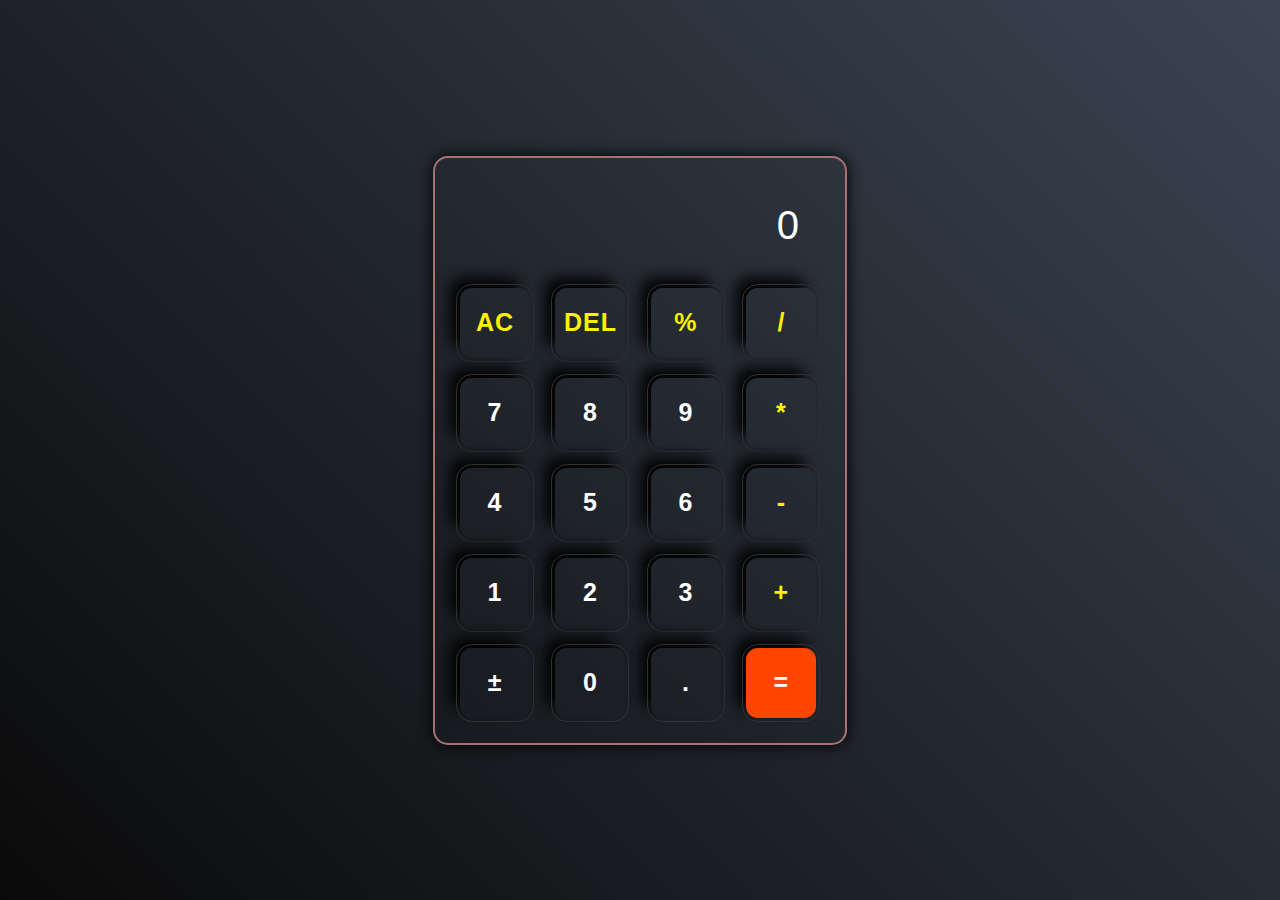
<file: index.html>
<!DOCTYPE html>
<html lang="en">
<head>
  <meta charset="UTF-8" />
  <meta name="viewport" content="width=device-width, initial-scale=1.0" />
  <title>Calculator | the code school</title>
  <link rel="stylesheet" href="style.css" />
</head>
<body>
  <div class="calculator">
    <div class="display">
      <input type="text" id="inputBox" value="0" placeholder="0" disabled />
    </div>

    <div class="row">
      <button type="button" class="opr">AC</button>
      <button type="button" class="opr">DEL</button>
      <button type="button" class="opr">%</button>
      <button type="button" class="opr">/</button>
    </div>
    <div class="row">
      <button type="button">7</button>
      <button type="button">8</button>
      <button type="button">9</button>
      <button type="button" class="opr">*</button>
    </div>
    <div class="row">
      <button type="button">4</button>
      <button type="button">5</button>
      <button type="button">6</button>
      <button type="button" class="opr">-</button>
    </div>
    <div class="row">
      <button type="button">1</button>
      <button type="button">2</button>
      <button type="button">3</button>
      <button type="button" class="opr">+</button>
    </div>
    <div class="row">
      <button type="button" id="plusminus">&#xB1;</button>
      <button type="button">0</button>
      <button type="button">.</button>
      <button type="button" id="eqBtn">=</button>
    </div>
  </div>

  <script src="script.js"></script>
</body>
</html>
</file>
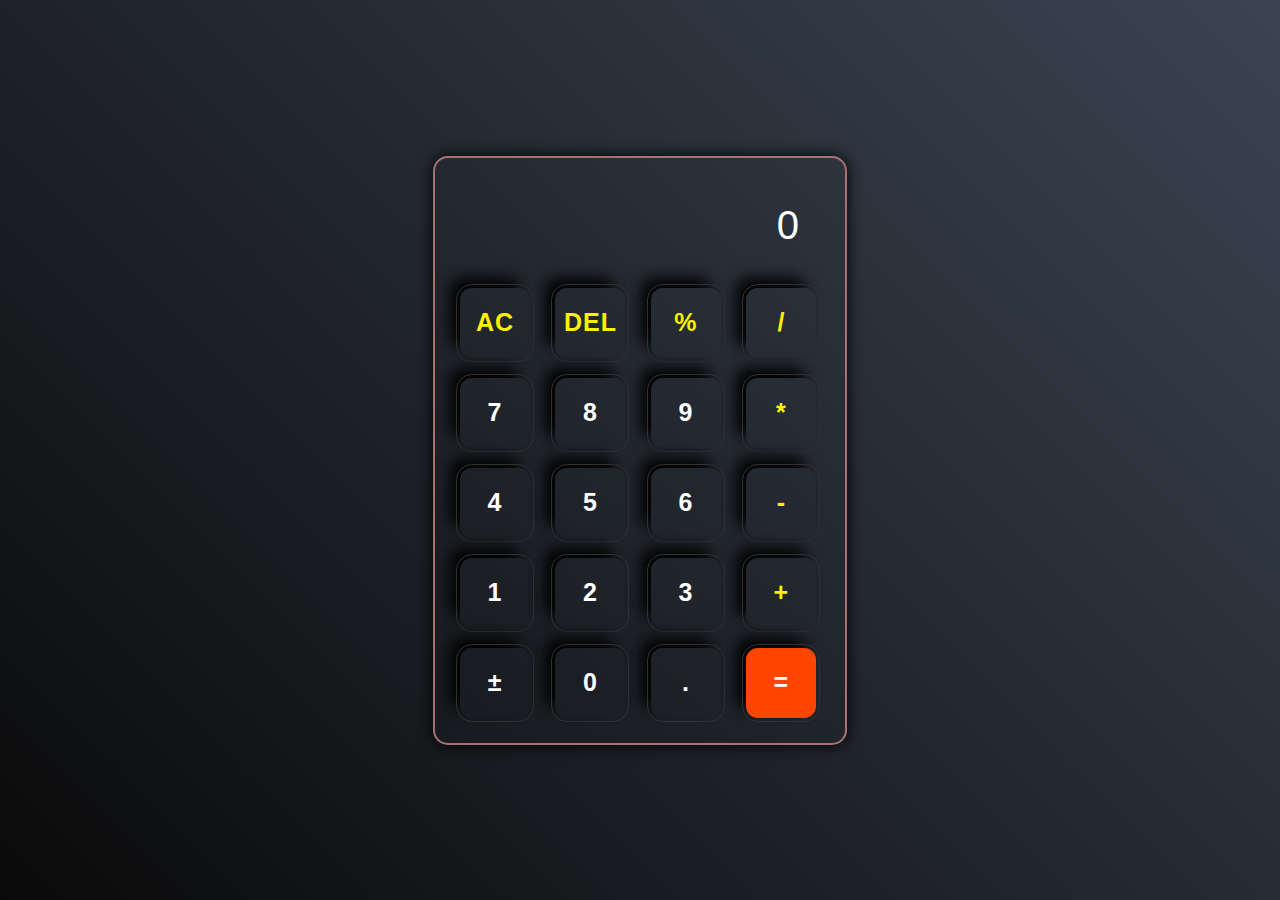
<file: calculator2.html>
<!DOCTYPE html>
<html lang="en">
<head>
  <meta charset="UTF-8" />
  <meta name="viewport" content="width=device-width, initial-scale=1.0" />
  <title>Calculator | the code school</title>
  <link rel="stylesheet" href="calculator2.css" />
</head>
<body>
  <div class="calculator">
    <div class="display">
      <input type="text" id="inputBox" value="0" placeholder="0" disabled />
    </div>

    <div class="row">
      <button type="button" class="opr">AC</button>
      <button type="button" class="opr">DEL</button>
      <button type="button" class="opr">%</button>
      <button type="button" class="opr">/</button>
    </div>
    <div class="row">
      <button type="button">7</button>
      <button type="button">8</button>
      <button type="button">9</button>
      <button type="button" class="opr">*</button>
    </div>
    <div class="row">
      <button type="button">4</button>
      <button type="button">5</button>
      <button type="button">6</button>
      <button type="button" class="opr">-</button>
    </div>
    <div class="row">
      <button type="button">1</button>
      <button type="button">2</button>
      <button type="button">3</button>
      <button type="button" class="opr">+</button>
    </div>
    <div class="row">
      <button type="button" id="plusminus">&#xB1;</button>
      <button type="button">0</button>
      <button type="button">.</button>
      <button type="button" id="eqBtn">=</button>
    </div>
  </div>

  <script src="calculator2.js"></script>
</body>
</html>
</file>
<file: style.css>
* {
  margin: 0;
  padding: 0;
  box-sizing: border-box;
  font-family: Arial, Helvetica, Sans-serif;
  letter-spacing: 1px;
}

body {
  min-height: 100vh;
  max-width: 100%;
  display: flex;
  justify-content: center;
  align-items: center;
  background: linear-gradient(45deg, #0a0a0a, #3a4452);
}

.calculator {
  padding: 15px;
  box-shadow: 0 0 15px #000;
  border: 2px solid rgb(166, 114, 114);
  border-radius: 15px;
}

.display input {
  width: 360px;
  border: none;
  outline: none;
  padding: 20px;
  margin: 10px;
  background: transparent;
  color: #fff;
  font-size: 40px;
  text-align: right;
  cursor: pointer;
}

input::placeholder {
  color: #fff;
}

button {
  width: 70px;
  height: 70px;
  margin: 10px;
  background: transparent;
  color: #fff;
  font-size: 25px;
  font-weight: 600;
  border: 0;
  border-radius: 17%;
  box-shadow: -10px -10px 15px #000;
  outline: 1px solid #313131;
  outline-offset: 3px;
  cursor: pointer;
}

button:active {
  background: #000;
  transform: translate(2px, 2px);
}

.opr {
  color: #fbf100;
  background: translate(2px, 2px);
  font-size: 700;
}

#eqBtn {
  background: orangered;
  font-weight: 900;
}
</file>
<file: calculator2.css>
* {
  margin: 0;
  padding: 0;
  box-sizing: border-box;
  font-family: Arial, Helvetica, Sans-serif;
  letter-spacing: 1px;
}

body {
  min-height: 100vh;
  max-width: 100%;
  display: flex;
  justify-content: center;
  align-items: center;
  background: linear-gradient(45deg, #0a0a0a, #3a4452);
}

.calculator {
  padding: 15px;
  box-shadow: 0 0 15px #000;
  border: 2px solid rgb(166, 114, 114);
  border-radius: 15px;
}

.display input {
  width: 360px;
  border: none;
  outline: none;
  padding: 20px;
  margin: 10px;
  background: transparent;
  color: #fff;
  font-size: 40px;
  text-align: right;
  cursor: pointer;
}

input::placeholder {
  color: #fff;
}

button {
  width: 70px;
  height: 70px;
  margin: 10px;
  background: transparent;
  color: #fff;
  font-size: 25px;
  font-weight: 600;
  border: 0;
  border-radius: 17%;
  box-shadow: -10px -10px 15px #000;
  outline: 1px solid #313131;
  outline-offset: 3px;
  cursor: pointer;
}

button:active {
  background: #000;
  transform: translate(2px, 2px);
}

.opr {
  color: #fbf100;
  background: translate(2px, 2px);
  font-size: 700;
}

#eqBtn {
  background: orangered;
  font-weight: 900;
}
</file>
